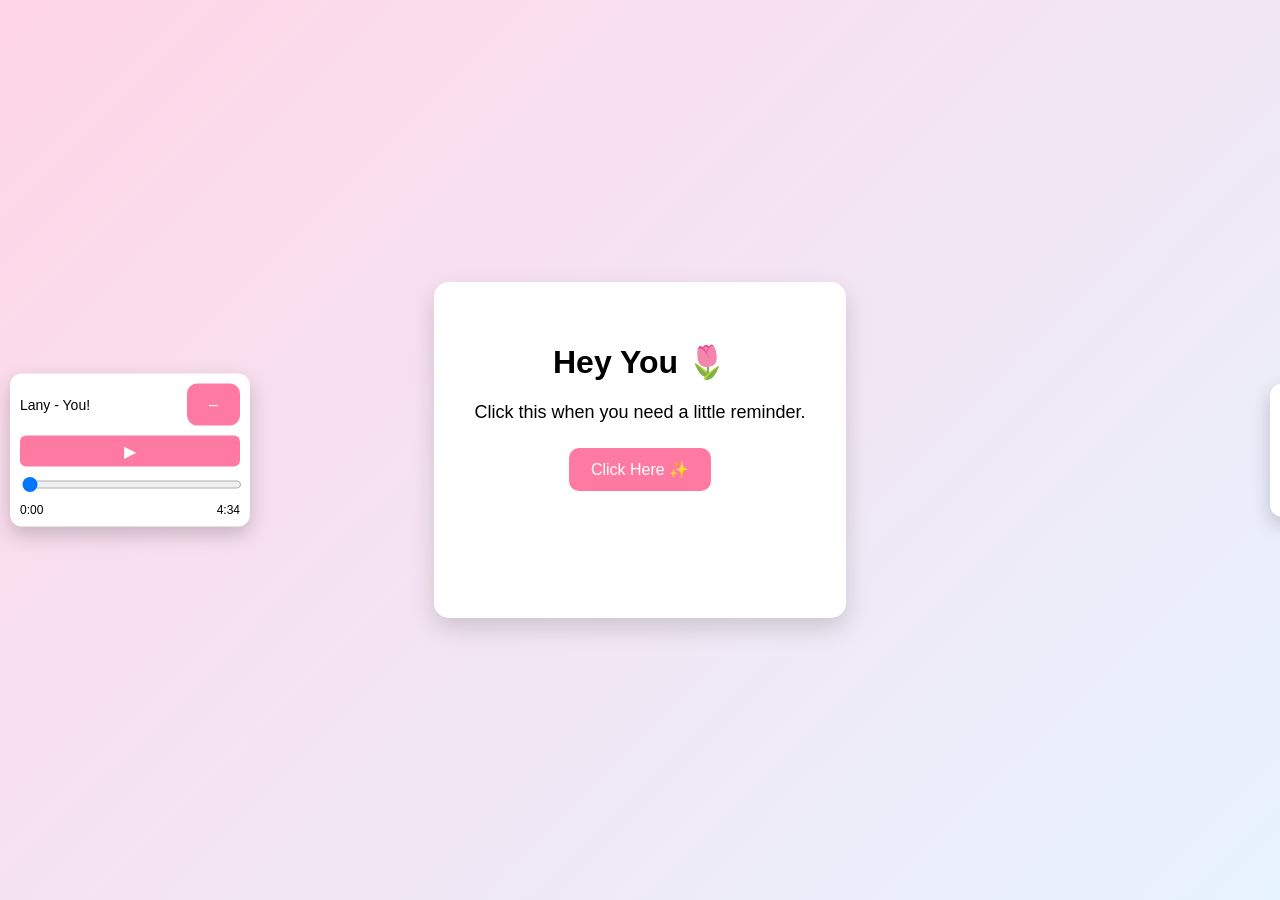
<file: index.html>
<!DOCTYPE html>
<html lang="en">
<head>
<meta charset="UTF-8">
<meta name="viewport" content="width=device-width, initial-scale=1.0">
<title>For You 💛</title>
<link rel="stylesheet" href="style.css">
</head>

<body>

<div class="teddy-container"></div>

<div class="container">

<h1>Hey You 🌷</h1>

<p id="message">Click this when you need a little reminder.</p>

<button onclick="nextMessage()">Click Here ✨</button>

<br><br>

<div id="heart">💖</div>

</div>

<div id="musicPlayer" class="music-player">

<div class="player-header">
<span id="songTitle">Lany - You!</span>
<button onclick="togglePlayer()">–</button>
</div>

<audio id="bgMusic">
<source src="music.mp3" type="audio/mpeg">
</audio>

<div class="controls">

<button onclick="toggleMusic()" id="playBtn">▶</button>

<input type="range" id="progressBar" value="0" step="1">

<div class="time">
<span id="currentTime">0:00</span>
<span id="duration">0:00</span>
</div>

<div class="bible-panel">

<h3>Just for you</h3>

<p id="bibleQuote">
Click here for a surprise!
</p>

<p id="bibleRef"></p>

<button onclick="generateVerse()">Press this ✨</button>

</div>

</div>

</div>

<script src="script.js"></script>
</body>
</html>
</file>
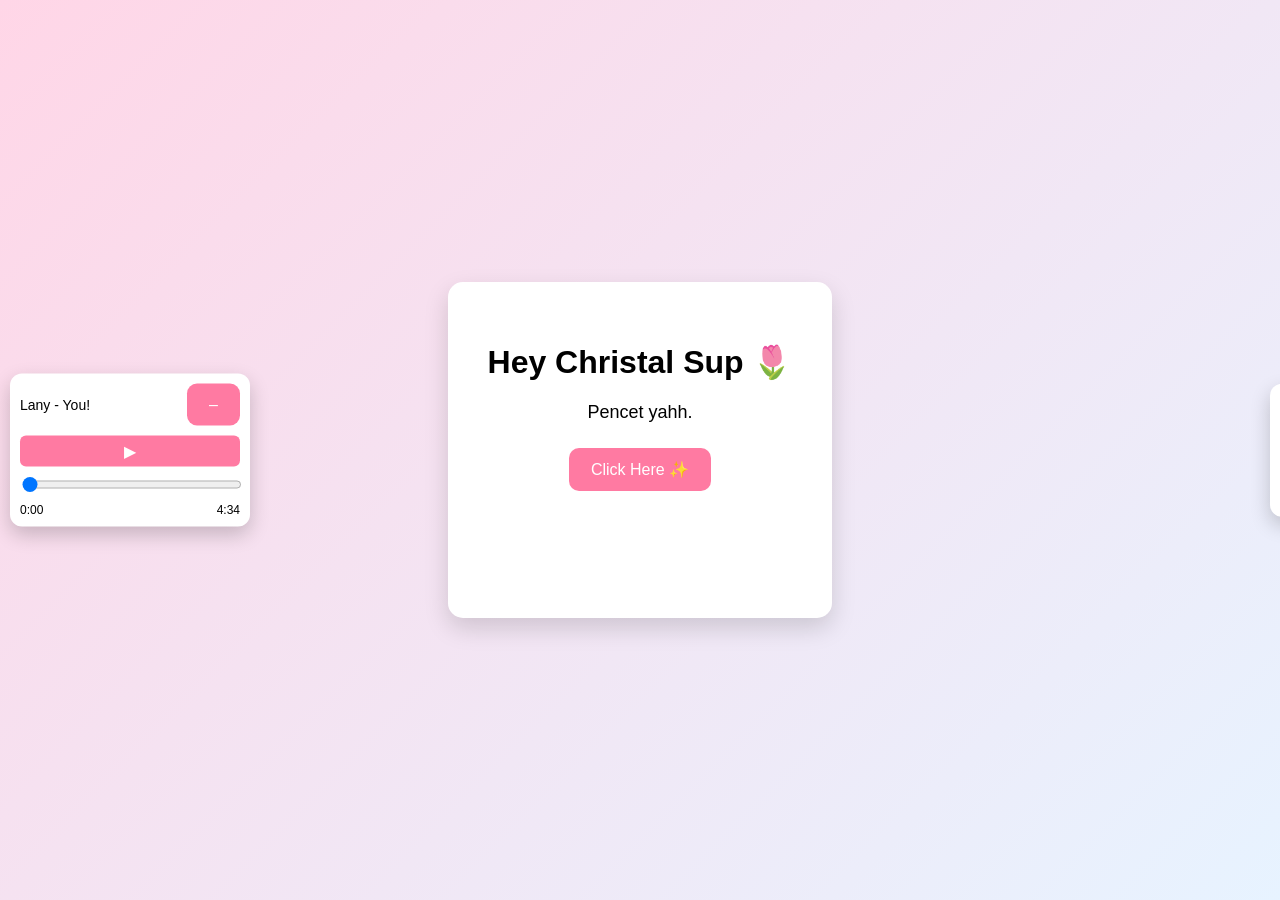
<file: Code/index.html>
<!DOCTYPE html>
<html lang="en">
<head>
<meta charset="UTF-8">
<meta name="viewport" content="width=device-width, initial-scale=1.0">
<title>For You Christal 💛</title>
<link rel="stylesheet" href="style.css">
</head>

<body>

<div class="teddy-container"></div>

<div class="container">

<h1>Hey Christal Sup 🌷</h1>

<p id="message">Pencet yahh.</p>

<button onclick="nextMessage()">Click Here ✨</button>

<br><br>

<div id="heart">💖</div>

</div>

<div id="musicPlayer" class="music-player">

<div class="player-header">
<span id="songTitle">Lany - You!</span>
<button onclick="togglePlayer()">–</button>
</div>

<audio id="bgMusic">
<source src="music.mp3" type="audio/mpeg">
</audio>

<div class="controls">

<button onclick="toggleMusic()" id="playBtn">▶</button>

<input type="range" id="progressBar" value="0" step="1">

<div class="time">
<span id="currentTime">0:00</span>
<span id="duration">0:00</span>
</div>

<div class="bible-panel">

<h3>Just for you</h3>

<p id="bibleQuote">
Click here for a surprise!
</p>

<p id="bibleRef"></p>

<button onclick="generateVerse()">Press this ✨</button>

</div>

</div>

</div>

<script src="script.js"></script>
</body>

</html>
</file>
<file: style.css>
body{
margin:0;
font-family:Arial, sans-serif;
background:linear-gradient(135deg,#ffd6e7,#e7f3ff);
height:100vh;
display:flex;
justify-content:center;
align-items:center;
overflow:hidden;
}

/* message card */
.container{
background:white;
padding:40px;
border-radius:15px;
text-align:center;
box-shadow:0 10px 25px rgba(0,0,0,0.15);
max-width:400px;
z-index:2;
}

#message{
font-size:18px;
margin-bottom:25px;
}

button{
padding:12px 22px;
border:none;
border-radius:10px;
background:#ff7aa2;
color:white;
font-size:16px;
cursor:pointer;
}

button:hover{
background:#ff5c8a;
}

#heart{
font-size:42px;
margin-top:20px;
opacity:0;
transition:0.5s;
}

/* teddy background */
.teddy-container{
position:fixed;
top:0;
left:0;
width:100%;
height:100%;
pointer-events:none;
z-index:1;
}

.teddy{
position:absolute;
top:-50px;
font-size:30px;
animation:fall linear infinite;
}

@keyframes fall{
0%{
transform:translateY(-50px) rotate(0deg);
}
100%{
transform:translateY(110vh) rotate(360deg);
}
}

.music-player{

position:fixed;
left:10px;
top:50%;
transform:translateY(-50%);
width:220px;
background:white;
border-radius:12px;
box-shadow:0 8px 20px rgba(0,0,0,0.2);
padding:10px;
z-index:10;
transition:0.3s;

}

.music-player.minimized{

width:50px;
height:50px;
overflow:hidden;

}

.player-header{

display:flex;
justify-content:space-between;
align-items:center;
font-size:14px;
margin-bottom:10px;

}

.controls{

display:flex;
flex-direction:column;
gap:8px;

}

#playBtn{

padding:6px;
border:none;
border-radius:6px;
background:#ff7aa2;
color:white;
cursor:pointer;

}

#progressBar{

width:100%;

}

.time{

display:flex;
justify-content:space-between;
font-size:12px;

}

.bible-panel{

position:fixed;
right:-1280px;
top:50%;
transform:translateY(-50%);
width:230px;
background:white;
border-radius:12px;
box-shadow:0 8px 20px rgba(0,0,0,0.2);
padding:15px;
text-align:center;
z-index:100;

}

.bible-panel h3{

margin-top:0;

}

#bibleQuote{

font-size:14px;
margin-bottom:10px;

}

#bibleRef{

font-size:12px;
color:#666;
margin-bottom:10px;

}

.bible-panel button{

padding:8px 14px;
border:none;
border-radius:8px;
background:#6ea8ff;
color:white;
cursor:pointer;

}

.bible-panel button:hover{

background:#4d8cff;

}
</file>
<file: Code/style.css>
body{
margin:0;
font-family:Arial, sans-serif;
background:linear-gradient(135deg,#ffd6e7,#e7f3ff);
height:100vh;
display:flex;
justify-content:center;
align-items:center;
overflow:hidden;
}

/* message card */
.container{
background:white;
padding:40px;
border-radius:15px;
text-align:center;
box-shadow:0 10px 25px rgba(0,0,0,0.15);
max-width:400px;
z-index:2;
}

#message{
font-size:18px;
margin-bottom:25px;
}

button{
padding:12px 22px;
border:none;
border-radius:10px;
background:#ff7aa2;
color:white;
font-size:16px;
cursor:pointer;
}

button:hover{
background:#ff5c8a;
}

#heart{
font-size:42px;
margin-top:20px;
opacity:0;
transition:0.5s;
}

/* teddy background */
.teddy-container{
position:fixed;
top:0;
left:0;
width:100%;
height:100%;
pointer-events:none;
z-index:1;
}

.teddy{
position:absolute;
top:-50px;
font-size:30px;
animation:fall linear infinite;
}

@keyframes fall{
0%{
transform:translateY(-50px) rotate(0deg);
}
100%{
transform:translateY(110vh) rotate(360deg);
}
}

.music-player{

position:fixed;
left:10px;
top:50%;
transform:translateY(-50%);
width:220px;
background:white;
border-radius:12px;
box-shadow:0 8px 20px rgba(0,0,0,0.2);
padding:10px;
z-index:10;
transition:0.3s;

}

.music-player.minimized{

width:50px;
height:50px;
overflow:hidden;

}

.player-header{

display:flex;
justify-content:space-between;
align-items:center;
font-size:14px;
margin-bottom:10px;

}

.controls{

display:flex;
flex-direction:column;
gap:8px;

}

#playBtn{

padding:6px;
border:none;
border-radius:6px;
background:#ff7aa2;
color:white;
cursor:pointer;

}

#progressBar{

width:100%;

}

.time{

display:flex;
justify-content:space-between;
font-size:12px;

}

.bible-panel{

position:fixed;
right:-1280px;
top:50%;
transform:translateY(-50%);
width:230px;
background:white;
border-radius:12px;
box-shadow:0 8px 20px rgba(0,0,0,0.2);
padding:15px;
text-align:center;
z-index:100;

}

.bible-panel h3{

margin-top:0;

}

#bibleQuote{

font-size:14px;
margin-bottom:10px;

}

#bibleRef{

font-size:12px;
color:#666;
margin-bottom:10px;

}

.bible-panel button{

padding:8px 14px;
border:none;
border-radius:8px;
background:#6ea8ff;
color:white;
cursor:pointer;

}

.bible-panel button:hover{

background:#4d8cff;

}
</file>
